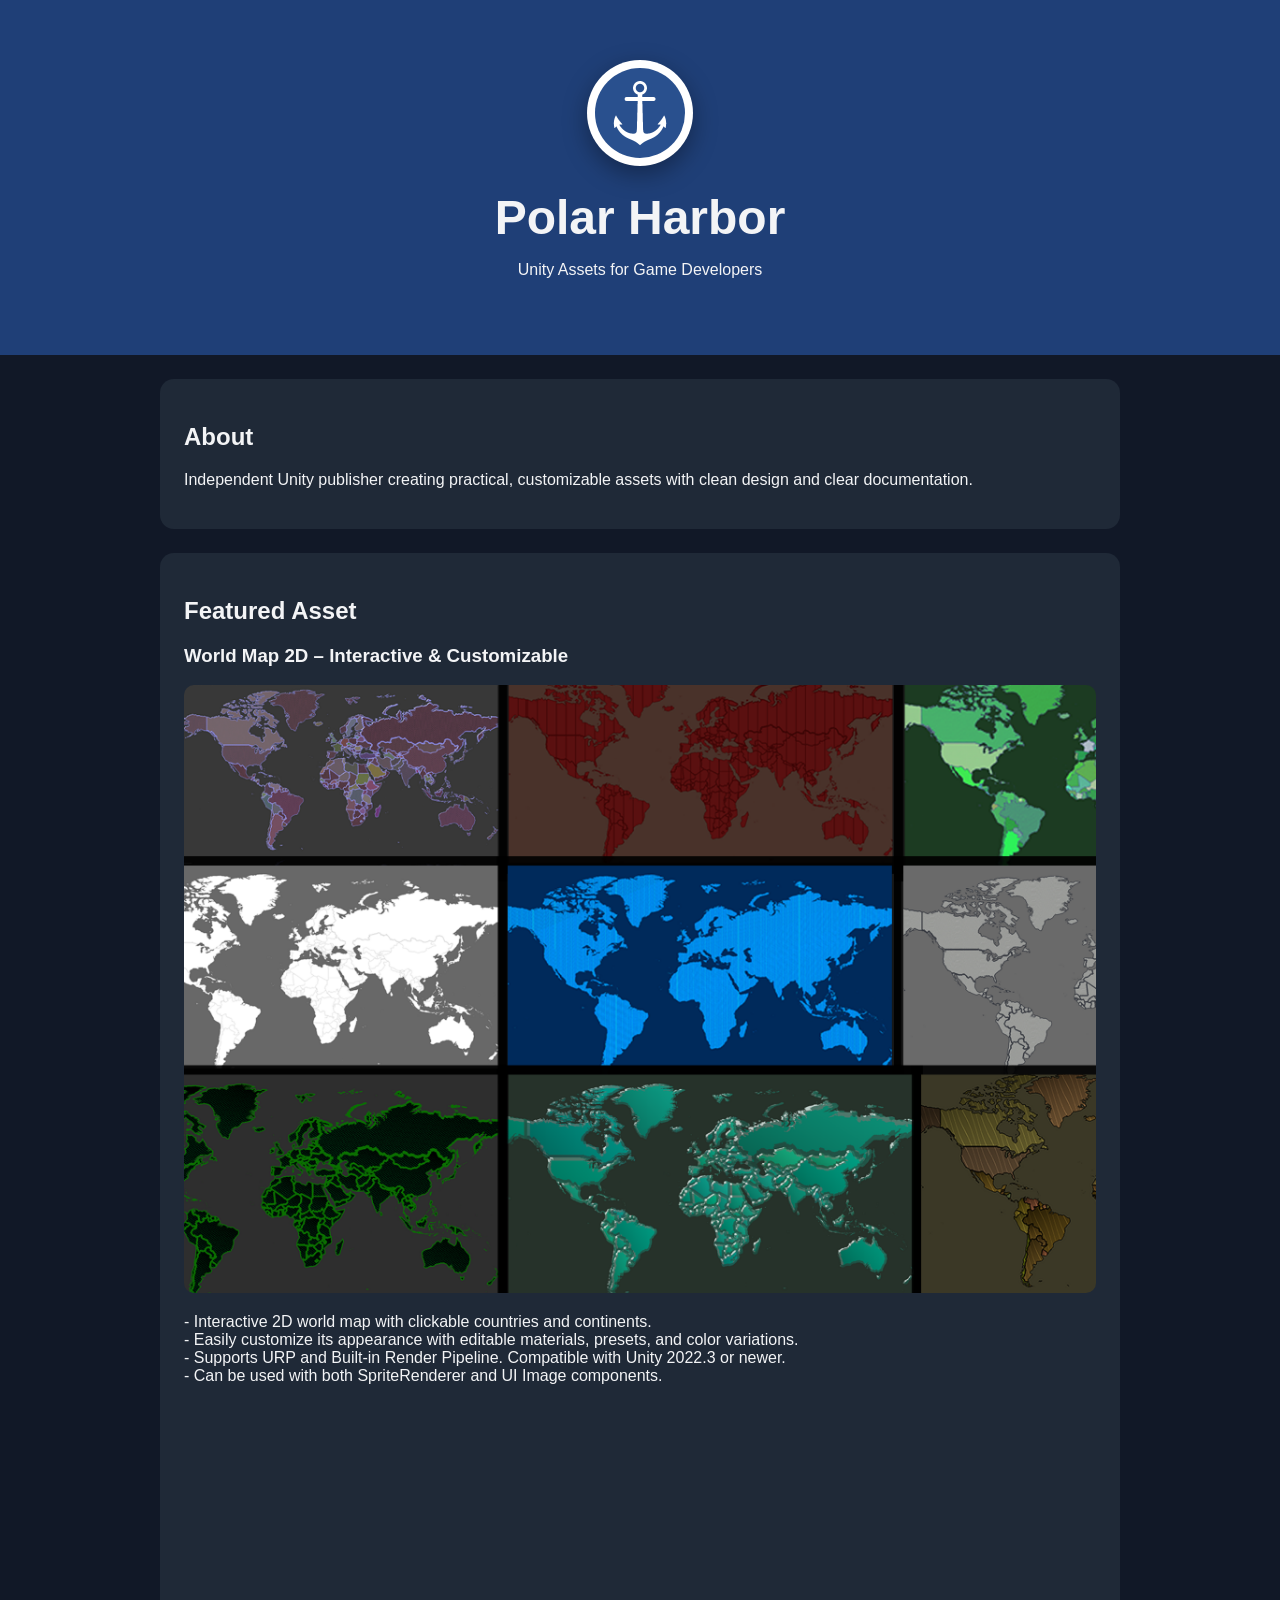
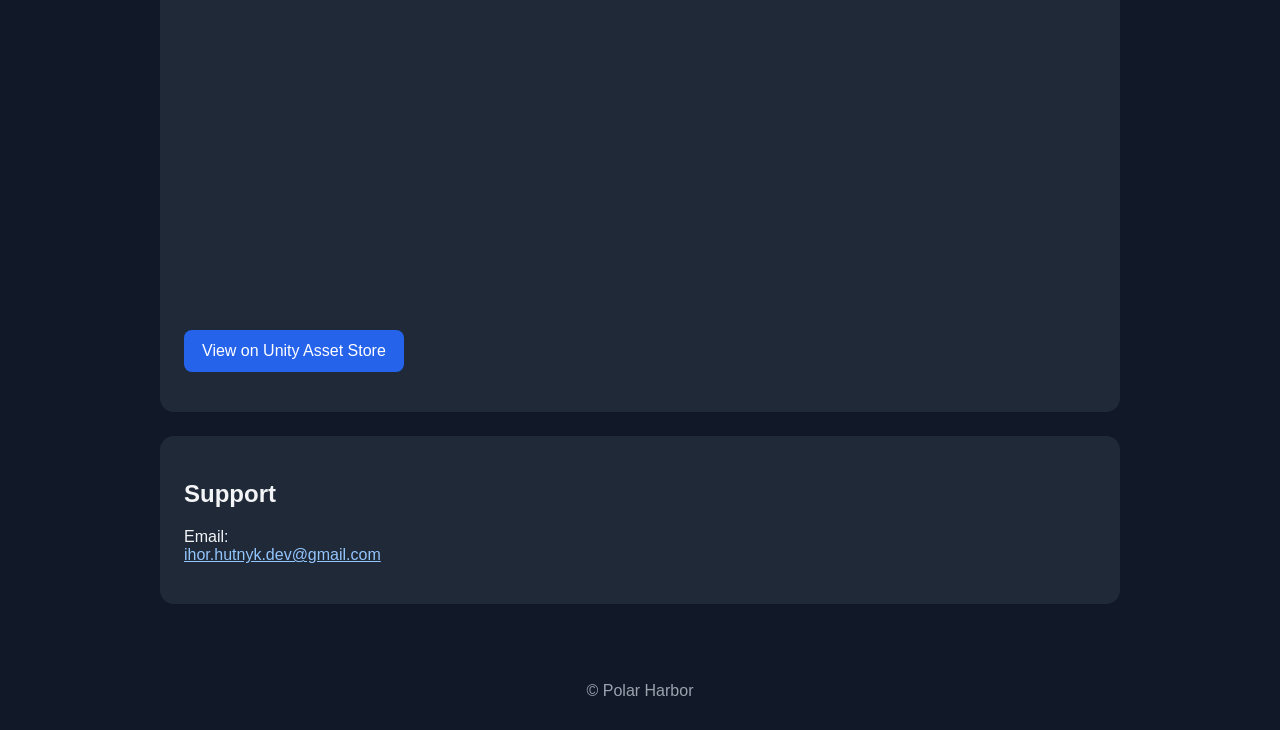
<file: index.html>
<!DOCTYPE html>
<html lang="en">
<head>
<meta charset="UTF-8">
<meta name="viewport" content="width=device-width, initial-scale=1">
<title>Polar Harbor</title>
<link rel="stylesheet" href="style.css">
</head>
<body>
<header class="hero">
  <img src="logo.png" class="logo" alt="Polar Harbor Logo">
  <h1>Polar Harbor</h1>
  <p>Unity Assets for Game Developers</p>
</header>

<main class="container">
<section class="card">
<h2>About</h2>
<p>Independent Unity publisher creating practical, customizable assets with clean design and clear documentation.</p>
</section>

<section class="card">
<h2>Featured Asset</h2>
<h3>World Map 2D – Interactive &amp; Customizable</h3>

<img class="cover" src="CoverUnityMapAsset.png" alt="World Map Asset">

<p>
- Interactive 2D world map with clickable countries and continents.<br>
- Easily customize its appearance with editable materials, presets, and color variations.<br>
- Supports URP and Built-in Render Pipeline. Compatible with Unity 2022.3 or newer.<br>
- Can be used with both SpriteRenderer and UI Image components.
</p>


<div class="video">
<iframe
src="https://www.youtube.com/embed/n2pA1jxCQGc"
title="YouTube video"
allowfullscreen>
</iframe>
</div>

    <p>
<a class="button" href="https://assetstore.unity.com/preview/393560/1416764" target="_blank">
View on Unity Asset Store
</a>
</p>
</section>



<section class="card">
<h2>Support</h2>
<p>Email:<br>
<a href="mailto:ihor.hutnyk.dev@gmail.com">ihor.hutnyk.dev@gmail.com</a>
</p>
</section>
</main>

<footer>© Polar Harbor</footer>
</body>
</html>
</file>
<file: style.css>
body{margin:0;font-family:Arial,sans-serif;background:#111827;color:#f3f4f6}
.hero{text-align:center;padding:60px 20px;background:#1f3f77}
.logo{
    width:90px;
    height:90px;
    object-fit:contain;
    background:white;
    border-radius:18px;
    padding:8px;
    margin-bottom:20px;
    box-shadow:0 8px 24px rgba(0,0,0,.35);
    border-radius:50%;
}
.hero h1{margin:0;font-size:48px}
.container{max-width:960px;margin:auto;padding:24px}
.card{background:#1f2937;padding:24px;border-radius:14px;margin-bottom:24px}
.cover{width:100%;border-radius:10px}
.button{display:inline-block;padding:12px 18px;background:#2563eb;color:white;text-decoration:none;border-radius:8px}
.video{
    position:relative;
    padding-top:56.25%;
}
.video iframe{position:absolute;inset:0;width:100%;height:100%;border:0}
footer{text-align:center;padding:30px;color:#9ca3af}
a{color:#93c5fd}
</file>
